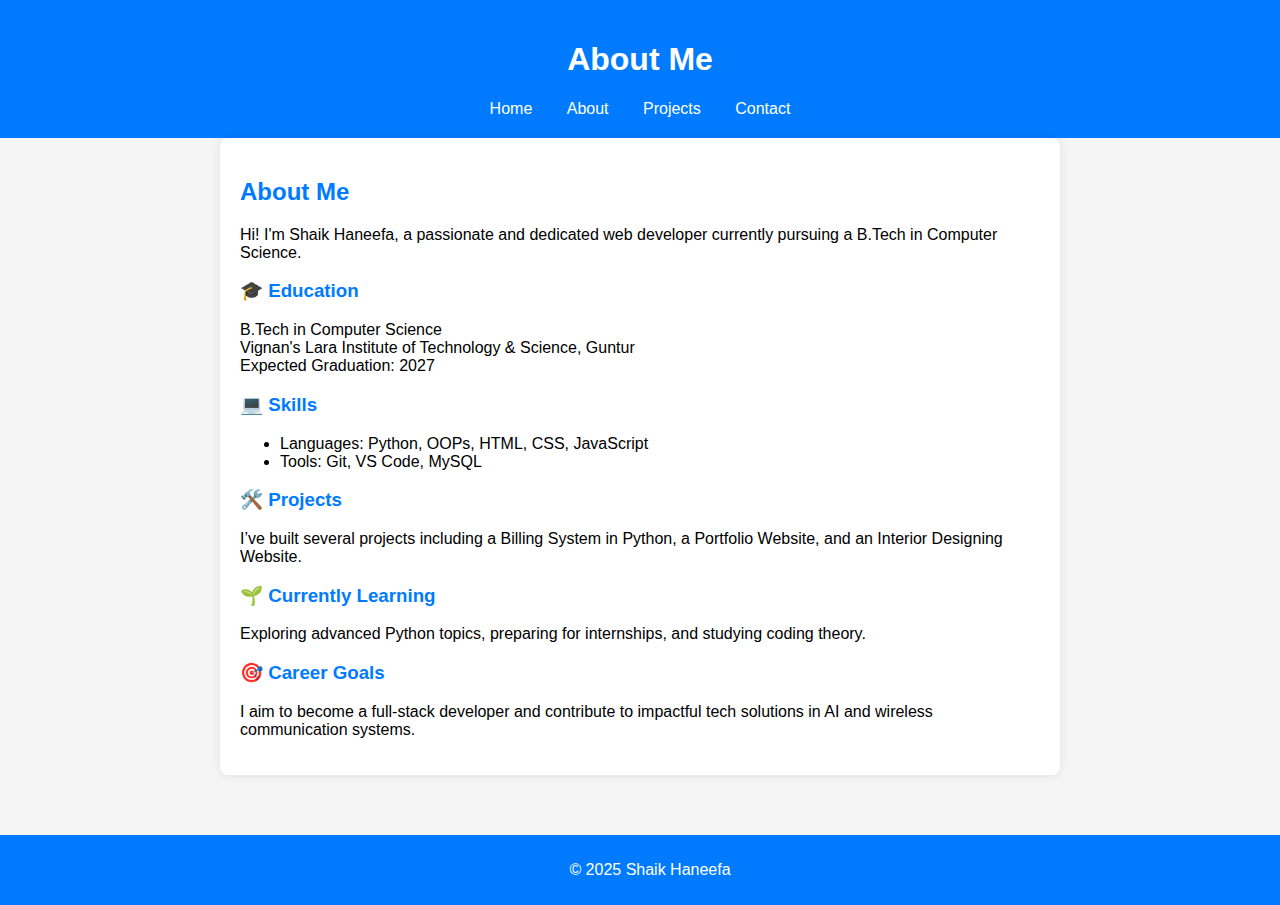
<file: about.html>
<!DOCTYPE html>
<html lang="en">
<head>
  <meta charset="UTF-8">
  <title>About Me</title>
  <link rel="stylesheet" href="style.css">
  <style>
    body {
      font-family: Arial, sans-serif;
      margin: 0;
      padding: 0;
      background-color: #f5f5f5;
    }

    header {
      background-color:  #007BFF;
      color: white;
      padding: 20px;
      text-align: center;
    }

    nav {
      margin-top: 10px;
    }

    nav a {
      color: #fff;
      margin: 0 15px;
      text-decoration: none;
    }

    nav a:hover {
      text-decoration: underline;
    }

    main {
      padding: 20px;
      max-width: 800px;
      margin: auto;
      background-color: white;
      border-radius: 8px;
      box-shadow: 0 0 10px rgba(0,0,0,0.1);
      margin-bottom: 60px;
    }

    footer {
      text-align: center;
      background-color: #007BFF;
      color: white;
      padding: 10px;
      position: relative; /* changed from fixed to allow scroll */
      bottom: 0;
      width: 100%;
    }
    h2, h3 {
        color: #007BFF;

    }
  </style>
</head>
<body>
  <header>
    <h1>About Me</h1>
    <nav>
      <a href="index.html">Home</a>
      <a href="about.html">About</a>
      <a href="projects.html">Projects</a>
      <a href="contact.html">Contact</a>
    </nav>
  </header>

  <main>
    <h2>About Me</h2>
    <p>Hi! I'm Shaik Haneefa, a passionate and dedicated web developer currently pursuing a B.Tech in Computer Science.</p>

    <h3>🎓 Education</h3>
    <p>
      B.Tech in Computer Science<br>
      Vignan's Lara Institute of Technology & Science, Guntur<br>
      Expected Graduation: 2027
    </p>

    <h3>💻 Skills</h3>
    <ul>
      <li>Languages: Python, OOPs, HTML, CSS, JavaScript</li>
      <li>Tools: Git, VS Code, MySQL</li>
    </ul>

    <h3>🛠️ Projects</h3>
    <p>
      I’ve built several projects including a Billing System in Python, a Portfolio Website, and an Interior Designing Website.
    </p>

    <h3>🌱 Currently Learning</h3>
    <p>
      Exploring advanced Python topics, preparing for internships, and studying coding theory.
    </p>

    <h3>🎯 Career Goals</h3>
    <p>
      I aim to become a full-stack developer and contribute to impactful tech solutions in AI and wireless communication systems.
    </p>
  </main>

  <footer>
    <p>© 2025 Shaik Haneefa</p>
  </footer>
</body>
</html>
</file>
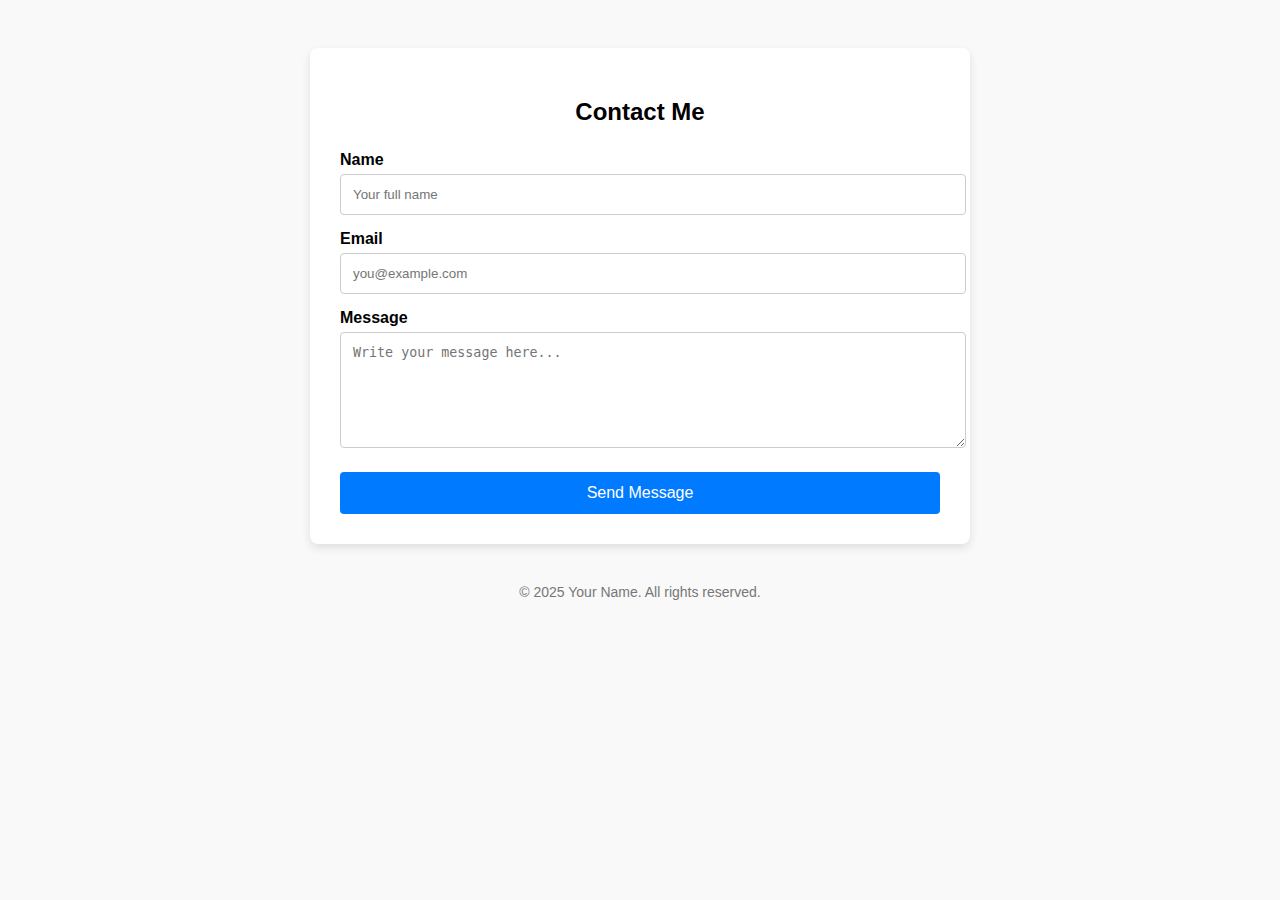
<file: contact.html>
<!DOCTYPE html>
<html lang="en">
<head>
  <meta charset="UTF-8" />
  <meta name="viewport" content="width=device-width, initial-scale=1.0"/>
  <title>Contact Me</title>
  <style>
    body {
      font-family: Arial, sans-serif;
      background-color: #f9f9f9;
      padding: 40px;
    }

    .contact-container {
      max-width: 600px;
      margin: auto;
      background: #ffffff;
      padding: 30px;
      border-radius: 8px;
      box-shadow: 0 4px 10px rgba(0,0,0,0.1);
    }

    h2 {
      text-align: center;
      margin-bottom: 25px;
    }

    label {
      display: block;
      margin-top: 15px;
      font-weight: bold;
    }

    input, textarea {
      width: 100%;
      padding: 12px;
      margin-top: 5px;
      border: 1px solid #ccc;
      border-radius: 4px;
      resize: vertical;
    }

    button {
      margin-top: 20px;
      padding: 12px;
      width: 100%;
      background-color: #007BFF;
      color: white;
      border: none;
      border-radius: 4px;
      font-size: 16px;
      cursor: pointer;
    }

    button:hover {
      background-color: #0056b3;
    }

    .footer {
      text-align: center;
      margin-top: 40px;
      font-size: 14px;
      color: #777;
    }
  </style>
</head>
<body>
  <div class="contact-container">
    <h2>Contact Me</h2>
    <form action="https://formsubmit.co/your-skhaneefaraheem@gmail.com" method="POST">
      <!-- Replace 'your-email@example.com' with your actual email address -->
      <input type="hidden" name="_captcha" value="false">
      <input type="hidden" name="_next" value="https://yourdomain.com/thank-you.html">

      <label for="name">Name</label>
      <input type="text" id="name" name="name" placeholder="Your full name" required>

      <label for="email">Email</label>
      <input type="email" id="email" name="email" placeholder="you@example.com" required>

      <label for="message">Message</label>
      <textarea id="message" name="message" rows="6" placeholder="Write your message here..." required></textarea>

      <button type="submit">Send Message</button>
    </form>
  </div>

  <div class="footer">
    &copy; 2025 Your Name. All rights reserved.
  </div>
</body>
</html>
</file>
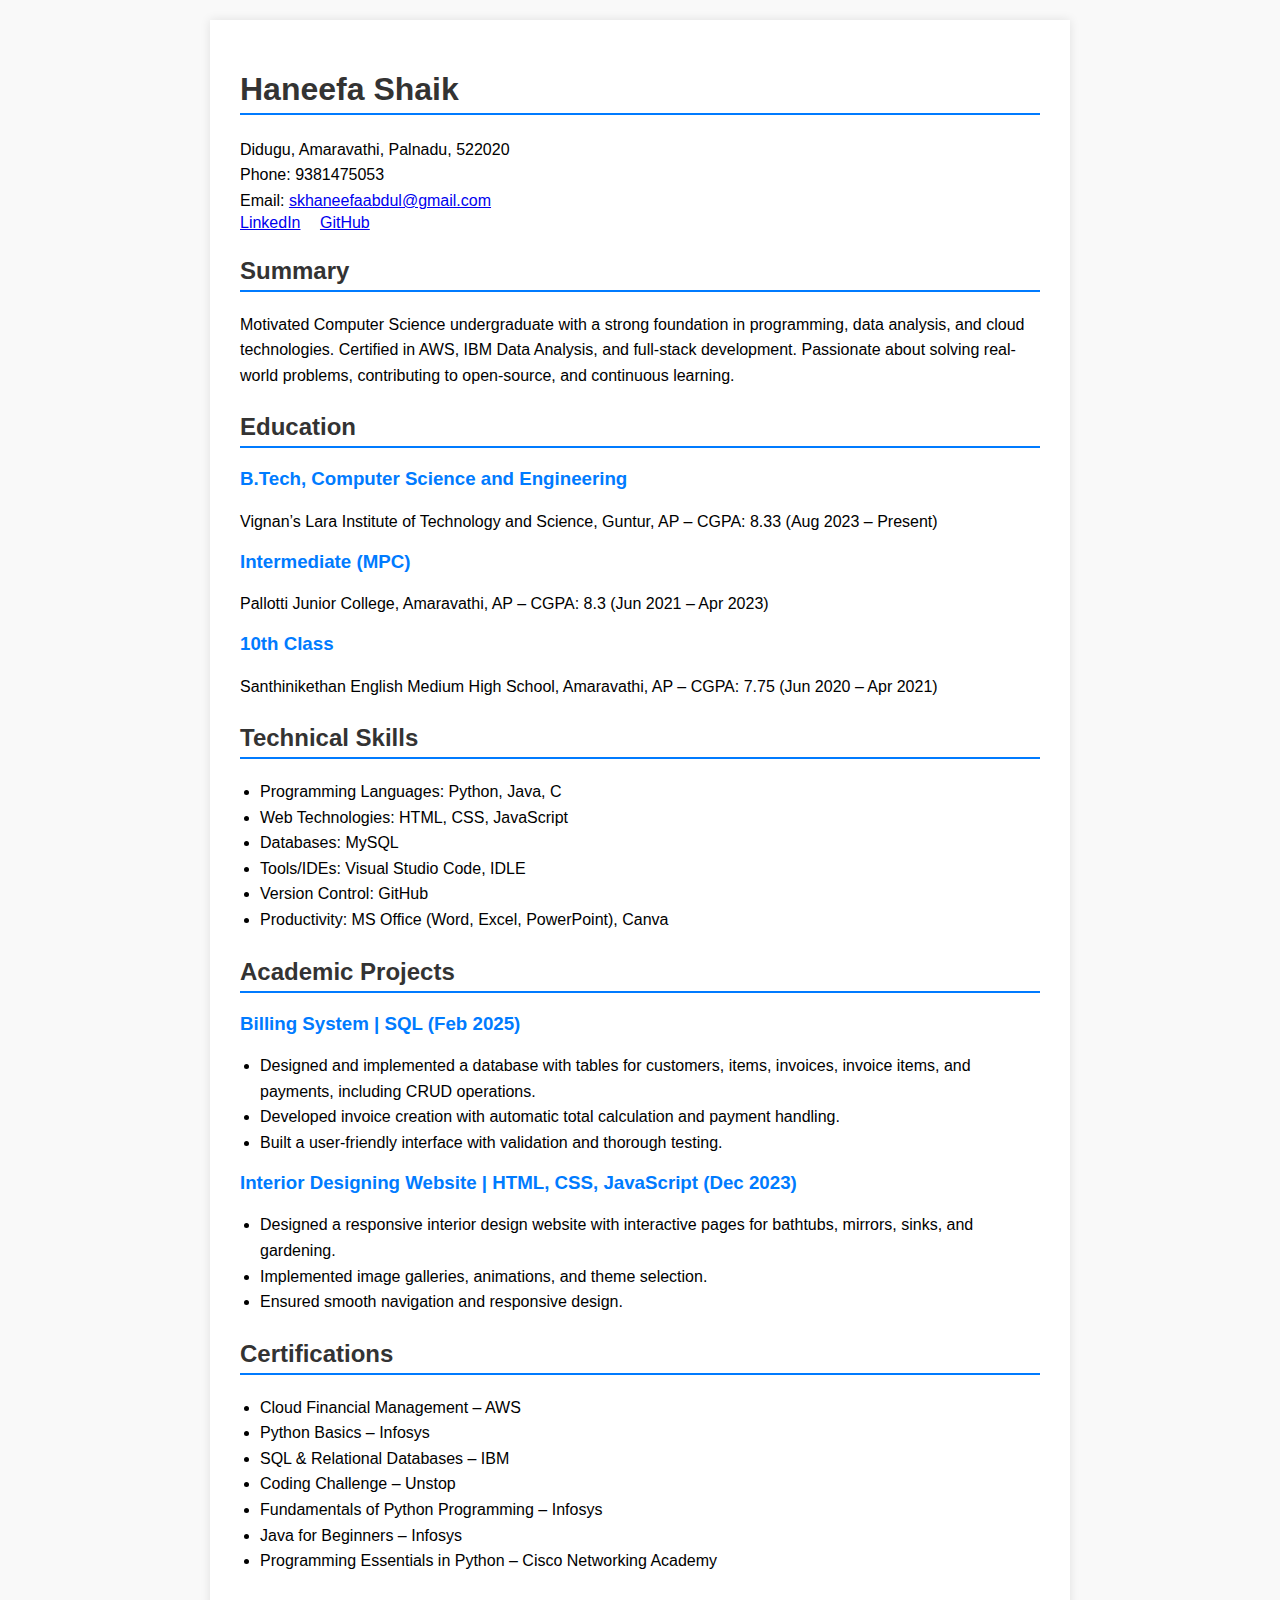
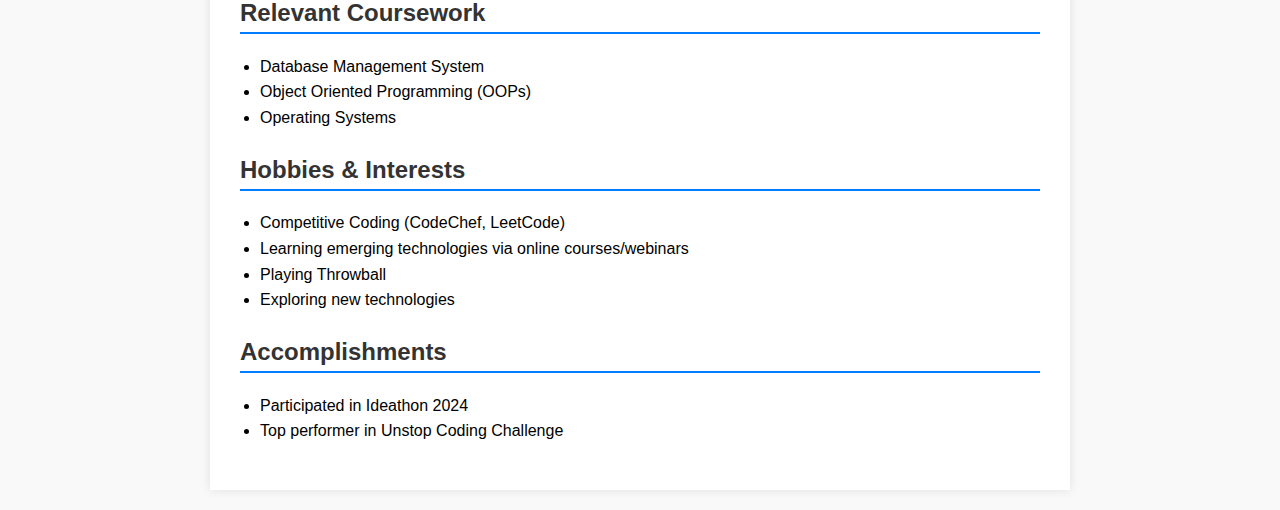
<file: resume.html>
<!DOCTYPE html>
<html lang="en">
<head>
  <meta charset="UTF-8" />
  <meta name="viewport" content="width=device-width, initial-scale=1.0"/>
  <title>Haneefa Shaik - Resume</title>
  <style>
    body {
      font-family: Arial, sans-serif;
      background-color: #f9f9f9;
      margin: 0;
      padding: 20px;
    }

    .resume {
      max-width: 800px;
      margin: auto;
      background-color: #fff;
      padding: 30px;
      box-shadow: 0 0 10px rgba(0,0,0,0.1);
    }

    h1, h2 {
      color: #333;
      border-bottom: 2px solid #007BFF;
      padding-bottom: 5px;
    }

    h3 {
      margin-top: 15px;
      color: #007BFF;
    }

    ul {
      padding-left: 20px;
    }

    p, li {
      line-height: 1.6;
    }

    .contact p, .links a {
      margin: 0;
    }

    .links a {
      display: inline-block;
      margin-right: 15px;
    }

    .section {
      margin-top: 25px;
    }
  </style>
</head>
<body>
  <div class="resume">
    <h1>Haneefa Shaik</h1>
    <div class="contact">
      <p>Didugu, Amaravathi, Palnadu, 522020</p>
      <p>Phone: 9381475053</p>
      <p>Email: <a href="mailto:skhaneefaabdul@gmail.com">skhaneefaabdul@gmail.com</a></p>
    </div>
    <div class="links">
      <a href="https://www.linkedin.com" target="_blank">LinkedIn</a>
      <a href="https://www.github.com" target="_blank">GitHub</a>
    </div>

    <div class="section">
      <h2>Summary</h2>
      <p>Motivated Computer Science undergraduate with a strong foundation in programming, data analysis, and cloud technologies. Certified in AWS, IBM Data Analysis, and full-stack development. Passionate about solving real-world problems, contributing to open-source, and continuous learning.</p>
    </div>

    <div class="section">
      <h2>Education</h2>
      <h3>B.Tech, Computer Science and Engineering</h3>
      <p>Vignan’s Lara Institute of Technology and Science, Guntur, AP – CGPA: 8.33 (Aug 2023 – Present)</p>
      <h3>Intermediate (MPC)</h3>
      <p>Pallotti Junior College, Amaravathi, AP – CGPA: 8.3 (Jun 2021 – Apr 2023)</p>
      <h3>10th Class</h3>
      <p>Santhinikethan English Medium High School, Amaravathi, AP – CGPA: 7.75 (Jun 2020 – Apr 2021)</p>
    </div>

    <div class="section">
      <h2>Technical Skills</h2>
      <ul>
        <li>Programming Languages: Python, Java, C</li>
        <li>Web Technologies: HTML, CSS, JavaScript</li>
        <li>Databases: MySQL</li>
        <li>Tools/IDEs: Visual Studio Code, IDLE</li>
        <li>Version Control: GitHub</li>
        <li>Productivity: MS Office (Word, Excel, PowerPoint), Canva</li>
      </ul>
    </div>

    <div class="section">
      <h2>Academic Projects</h2>
      <h3>Billing System | SQL (Feb 2025)</h3>
      <ul>
        <li>Designed and implemented a database with tables for customers, items, invoices, invoice items, and payments, including CRUD operations.</li>
        <li>Developed invoice creation with automatic total calculation and payment handling.</li>
        <li>Built a user-friendly interface with validation and thorough testing.</li>
      </ul>

      <h3>Interior Designing Website | HTML, CSS, JavaScript (Dec 2023)</h3>
      <ul>
        <li>Designed a responsive interior design website with interactive pages for bathtubs, mirrors, sinks, and gardening.</li>
        <li>Implemented image galleries, animations, and theme selection.</li>
        <li>Ensured smooth navigation and responsive design.</li>
      </ul>
    </div>

    <div class="section">
      <h2>Certifications</h2>
      <ul>
        <li>Cloud Financial Management – AWS</li>
        <li>Python Basics – Infosys</li>
        <li>SQL & Relational Databases – IBM</li>
        <li>Coding Challenge – Unstop</li>
        <li>Fundamentals of Python Programming – Infosys</li>
        <li>Java for Beginners – Infosys</li>
        <li>Programming Essentials in Python – Cisco Networking Academy</li>
      </ul>
    </div>

    <div class="section">
      <h2>Relevant Coursework</h2>
      <ul>
        <li>Database Management System</li>
        <li>Object Oriented Programming (OOPs)</li>
        <li>Operating Systems</li>
      </ul>
    </div>

    <div class="section">
      <h2>Hobbies & Interests</h2>
      <ul>
        <li>Competitive Coding (CodeChef, LeetCode)</li>
        <li>Learning emerging technologies via online courses/webinars</li>
        <li>Playing Throwball</li>
        <li>Exploring new technologies</li>
      </ul>
    </div>

    <div class="section">
      <h2>Accomplishments</h2>
      <ul>
        <li>Participated in Ideathon 2024</li>
        <li>Top performer in Unstop Coding Challenge</li>
      </ul>
    </div>
  </div>
</body>
</html>
</file>
<file: style.css>
body {
  font-family: Arial, sans-serif;
  margin: 0;
  padding: 0;
  background-color: #f5f5f5;
}

header {
  background-color: #222;
  color: white;
  padding: 20px;
  text-align: center;
}

nav {
  margin-top: 10px;
}

nav a {
  color: #fff;
  margin: 0 15px;
  text-decoration: none;
}

nav a:hover {
  text-decoration: underline;
}

main {
  padding: 20px;
  max-width: 800px;
  margin: auto;
  background-color: white;
  border-radius: 8px;
  box-shadow: 0 0 10px rgba(0,0,0,0.1);
}

footer {
  text-align: center;
  background-color: #222;
  color: white;
  padding: 10px;
  position: fixed;
  bottom: 0;
  width: 100%;
}
</file>
